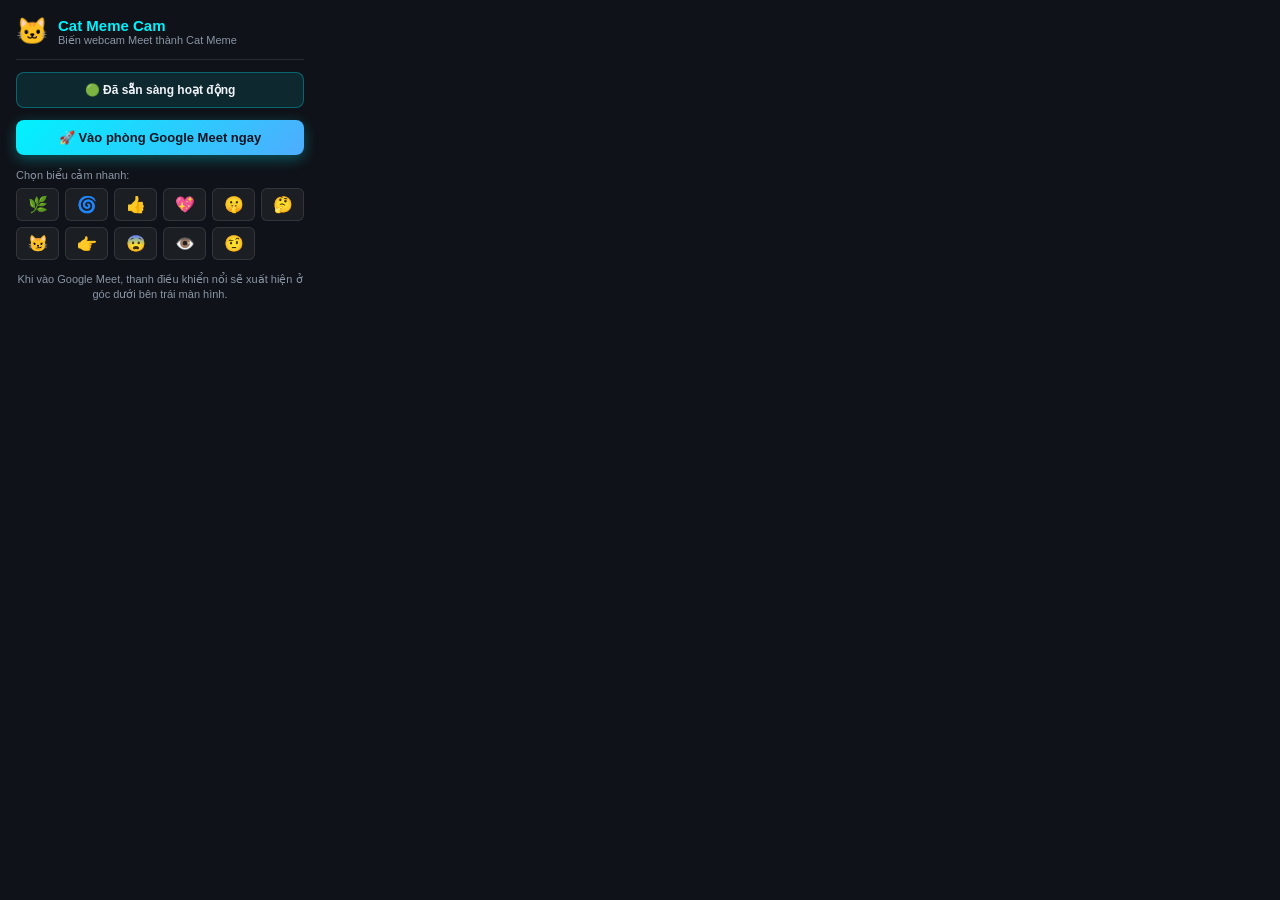
<file: extension/popup.html>
<!DOCTYPE html>
<html lang="vi">
<head>
  <meta charset="UTF-8">
  <meta name="viewport" content="width=device-width, initial-scale=1.0">
  <title>Cat Meme Cam</title>
  <style>
    * {
      box-sizing: border-box;
      margin: 0;
      padding: 0;
    }
    body {
      width: 320px;
      font-family: -apple-system, BlinkMacSystemFont, "Segoe UI", Roboto, sans-serif;
      background: #0f1218;
      color: #f0f3f8;
      padding: 16px;
    }
    .header {
      display: flex;
      align-items: center;
      gap: 10px;
      padding-bottom: 12px;
      border-bottom: 1px solid rgba(255, 255, 255, 0.1);
    }
    .icon {
      font-size: 26px;
    }
    h1 {
      font-size: 15px;
      font-weight: 800;
      color: #00f2fe;
    }
    p.sub {
      font-size: 11px;
      color: #8b95a5;
    }
    .status-box {
      margin: 12px 0;
      background: rgba(0, 242, 254, 0.1);
      border: 1px solid rgba(0, 242, 254, 0.3);
      border-radius: 8px;
      padding: 10px;
      font-size: 12px;
      text-align: center;
    }
    .btn-meet {
      display: block;
      width: 100%;
      text-align: center;
      background: linear-gradient(135deg, #00f2fe, #4facfe);
      color: #0b1320;
      font-weight: 700;
      padding: 10px;
      border-radius: 8px;
      text-decoration: none;
      font-size: 13px;
      margin-bottom: 14px;
      box-shadow: 0 4px 14px rgba(0, 242, 254, 0.3);
      cursor: pointer;
      border: none;
    }
    .grid {
      display: grid;
      grid-template-columns: repeat(5, 1fr);
      gap: 6px;
      margin-bottom: 12px;
    }
    .item {
      background: rgba(255, 255, 255, 0.05);
      border: 1px solid rgba(255, 255, 255, 0.1);
      border-radius: 6px;
      padding: 6px;
      font-size: 16px;
      text-align: center;
      cursor: pointer;
      transition: all 0.2s;
    }
    .item:hover {
      background: rgba(0, 242, 254, 0.2);
      border-color: #00f2fe;
      transform: translateY(-1px);
    }
    .footer {
      font-size: 11px;
      color: #8b95a5;
      line-height: 1.4;
      text-align: center;
    }
  </style>
</head>
<body>
  <div class="header">
    <div class="icon">🐱</div>
    <div>
      <h1>Cat Meme Cam</h1>
      <p class="sub">Biến webcam Meet thành Cat Meme</p>
    </div>
  </div>

  <div class="status-box">
    🟢 <strong>Đã sẵn sàng hoạt động</strong>
  </div>

  <button id="openMeetBtn" class="btn-meet">
    🚀 Vào phòng Google Meet ngay
  </button>

  <p style="font-size: 11px; color: #8b95a5; margin-bottom: 6px;">Chọn biểu cảm nhanh:</p>
  <div class="grid" style="grid-template-columns: repeat(6, 1fr);">
    <div class="item" data-state="neutral" title="Nhìn thẳng tự nhiên (Webcam thật - Tắt đè)">🌿</div>
    <div class="item" data-state="huh" title="Mèo HUH?! há miệng">🌀</div>
    <div class="item" data-state="thumbs_up" title="Mèo khóc giơ LIKE">👍</div>
    <div class="item" data-state="heart" title="Mèo má hồng (Tay làm hình trái tim 🫶)">💖</div>
    <div class="item" data-state="shh" title="Mèo suỵt im lặng">🤫</div>
    <div class="item" data-state="thinking" title="Mèo chống cằm">🤔</div>
    <div class="item" data-state="fist" title="Mèo giơ nắm đấm">😼</div>
    <div class="item" data-state="pointing" title="Mèo chỉ tay ngại ngùng">👉</div>
    <div class="item" data-state="head_pat" title="Mèo xoa đầu bối rối">😨</div>
    <div class="item" data-state="close_up" title="Mèo dí sát mặt">👁️</div>
    <div class="item" data-state="side_look" title="Mèo nhướn mày The Rock">🤨</div>
  </div>

  <div class="footer">
    Khi vào Google Meet, thanh điều khiển nổi sẽ xuất hiện ở góc dưới bên trái màn hình.
  </div>

  <script src="popup.js"></script>
</body>
</html>
</file>
